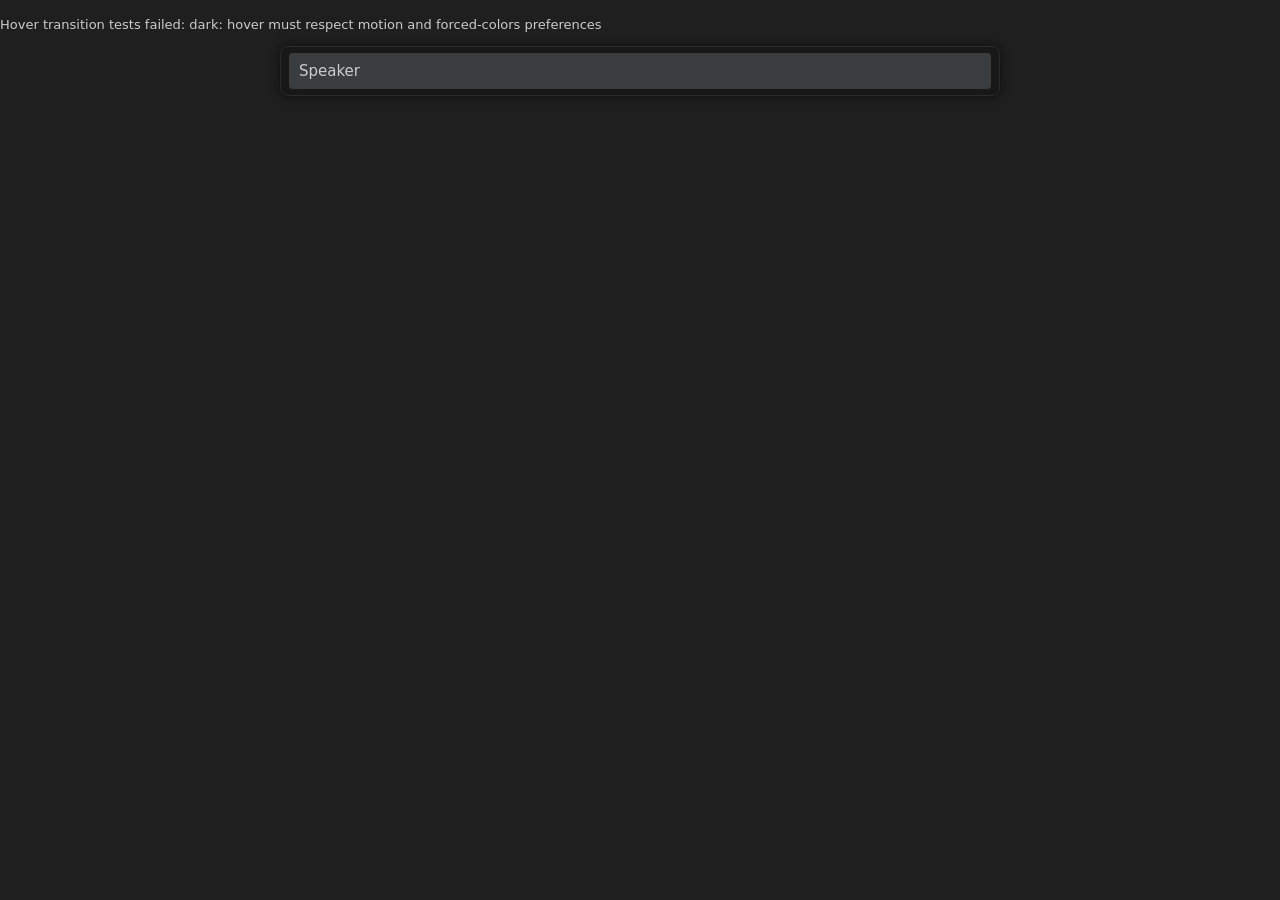
<file: client/test/hover.test.html>
<!doctype html>
<html lang="en">
<head>
	<meta charset="utf-8">
	<title>Hover transition tests</title>
	<link rel="stylesheet" href="../style.css">
</head>
<body>
	<output id="result">Running hover transition tests...</output>
	<main class="panel floating-surface">
		<div id="stage"><div id="row" class="list-row"><h4>Speaker</h4></div></div>
	</main>
	<script>
		window.hoverTests = (async function () {
			var row = document.getElementById('row');
			var motionEnabled = matchMedia('(prefers-reduced-motion: no-preference)').matches &&
				!matchMedia('(forced-colors: active)').matches;
			function frame() {
				return new Promise(function (resolve) { requestAnimationFrame(resolve); });
			}
			function transitions() {
				return row.getAnimations().filter(function (animation) {
					return animation instanceof CSSTransition && animation.transitionProperty === 'background-color';
				});
			}

			for (var theme of ['dark', 'light']) {
				document.documentElement.setAttribute('data-theme', theme);
				row.className = 'list-row';
				row.style.removeProperty('background-color');
				getComputedStyle(row).backgroundColor;
				await frame();
				row.style.backgroundColor = getComputedStyle(document.documentElement).getPropertyValue('--vscode-list-hoverBackground');
				await frame();
				await frame();
				var entering = transitions();
				if (entering.length !== (motionEnabled ? 1 : 0)) {
					throw new Error(theme + ': hover must respect motion and forced-colors preferences');
				}
				if (motionEnabled) {
					var animation = entering[0];
					var duration = animation.effect.getTiming().duration;
					if (typeof duration !== 'number' || duration <= 0) {
						throw new Error(theme + ': hover transition must have a positive duration');
					}
					animation.pause();
					animation.currentTime = 0;
					var start = getComputedStyle(row).backgroundColor;
					animation.currentTime = duration / 2;
					var middle = getComputedStyle(row).backgroundColor;
					animation.currentTime = duration;
					var end = getComputedStyle(row).backgroundColor;
					if (start === middle || middle === end) {
						throw new Error(theme + ': hover background must change smoothly');
					}
					animation.finish();
				}
				row.style.removeProperty('background-color');
				await frame();
				await frame();
				var leaving = transitions();
				if (leaving.length !== (motionEnabled ? 1 : 0)) {
					throw new Error(theme + ': hover must also transition when leaving');
				}
				row.className = 'list-row active over-time';
				await frame();
				if (transitions().length) {
					throw new Error(theme + ': active overtime rows must not retain hover transitions');
				}
			}
			return 2;
		})();

		window.hoverTests.then(function (count) {
			document.getElementById('result').textContent = count + ' hover transition themes passed.';
		}, function (error) {
			document.getElementById('result').textContent = 'Hover transition tests failed: ' + error.message;
			console.error(error);
		});
	</script>
</body>
</html>
</file>
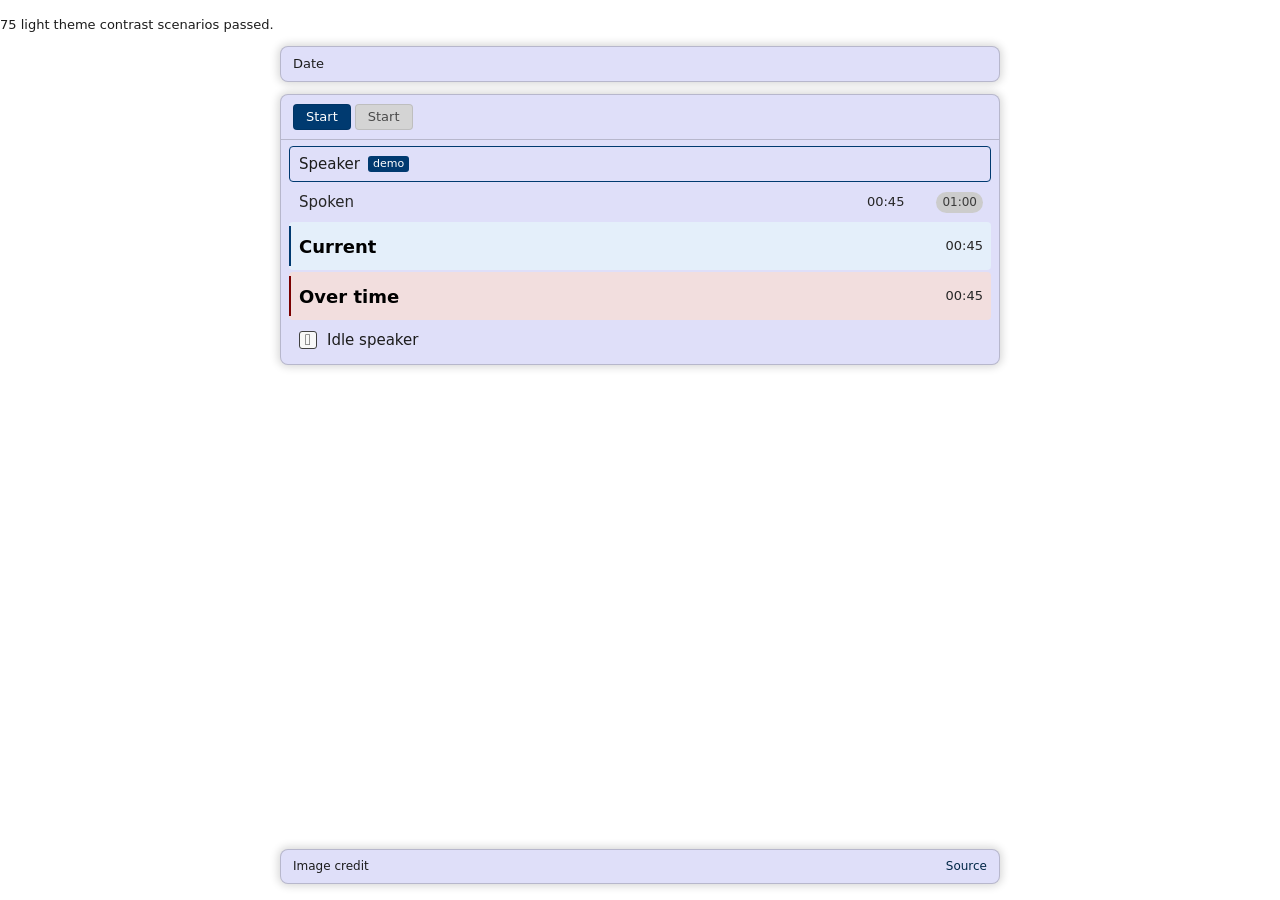
<file: client/test/light-contrast.test.html>
<!doctype html>
<html lang="en" data-theme="light">
<head>
	<meta charset="utf-8">
	<title>Light theme contrast tests</title>
	<link rel="stylesheet" href="../style.css">
</head>
<body>
	<output id="result">Running light theme contrast tests...</output>
	<header class="titlebar floating-surface">
		<div class="titlebar-left"><span class="titlebar-title">Date</span></div>
		<div class="titlebar-right">
			<button class="action-item" type="button" aria-label="Appearance"></button>
			<div class="settings-popover" hidden>
				<label class="setting-label">Transparency <output>60%</output></label>
				<div class="segmented-control">
					<label><input type="radio" checked><span>Light</span></label>
				</div>
			</div>
		</div>
	</header>
	<main class="panel floating-surface">
		<div class="toolbar">
			<button id="start" type="button" class="monaco-button">Start</button>
			<button id="disabled-start" type="button" class="monaco-button" disabled>Start</button>
			<button id="action" type="button" class="action-item" aria-label="Next"></button>
			<button id="stop" type="button" class="action-item stop" aria-label="Stop"></button>
		</div>
		<div id="stage">
			<div id="normal" class="list-row selectable">
				<h4><button type="button" class="speaker-name">Speaker</button><span class="demo-tag">demo</span></h4>
			</div>
			<div id="spoken" class="list-row spoken selectable">
				<h4><button type="button" class="speaker-name">Spoken</button></h4>
				<span class="stats">
					<span class="average">00:45</span>
					<span class="status-ok"></span><span class="status-warning"></span><span class="status-error"></span>
					<span class="badge">01:00</span>
				</span>
			</div>
			<div id="active" class="list-row active">
				<h4>Current</h4><span class="stats"><span class="average">00:45</span></span>
			</div>
			<div id="overtime" class="list-row active over-time" style="animation: none">
				<h4>Over time</h4><span class="stats"><span class="average">00:45</span></span>
			</div>
			<div class="list-row">
				<input class="monaco-checkbox" type="checkbox" checked aria-label="Demo">
				<h4>Idle speaker</h4>
			</div>
		</div>
	</main>
	<footer class="image-footer floating-surface">
		<span class="image-credit">Image credit</span><a href="#" class="image-source">Source</a>
	</footer>
	<script>
		window.lightContrastTests = Promise.resolve().then(function () {
			if (!document.querySelector('link').sheet) {
				throw new Error('Failed to load the application stylesheet');
			}

			var root = document.documentElement;
			var panel = document.querySelector('.panel');
			var sample = document.createElement('canvas');
			var sampleContext = sample.getContext('2d');
			sample.width = sample.height = 1;
			var backdrop = document.createElement('canvas');
			var filtered = document.createElement('canvas');
			backdrop.width = backdrop.height = filtered.width = filtered.height = 160;
			var backdropContext = backdrop.getContext('2d');
			var filteredContext = filtered.getContext('2d');
			var minima = {};
			var scenario;

			function pixel(context, x, y) {
				return Array.from(context.getImageData(x, y, 1, 1).data).slice(0, 3);
			}

			function composite(background, color) {
				sampleContext.clearRect(0, 0, 1, 1);
				sampleContext.fillStyle = 'rgb(' + background.join(',') + ')';
				sampleContext.fillRect(0, 0, 1, 1);
				sampleContext.fillStyle = color;
				sampleContext.fillRect(0, 0, 1, 1);
				return pixel(sampleContext, 0, 0);
			}

			function rgb(color) {
				return composite([0, 0, 0], color);
			}

			function blend(foreground, background, opacity) {
				return foreground.map(function (channel, i) {
					return Math.round(channel * opacity + background[i] * (1 - opacity));
				});
			}

			function luminance(color) {
				var channels = color.map(function (channel) {
					channel /= 255;
					return channel <= 0.04045 ? channel / 12.92 : Math.pow((channel + 0.055) / 1.055, 2.4);
				});
				return 0.2126 * channels[0] + 0.7152 * channels[1] + 0.0722 * channels[2];
			}

			function contrast(name, foreground, background, threshold) {
				var a = luminance(foreground);
				var b = luminance(background);
				var ratio = (Math.max(a, b) + 0.05) / (Math.min(a, b) + 0.05);
				if (!minima[name] || ratio < minima[name].ratio) {
					minima[name] = { ratio: ratio, threshold: threshold, scenario: scenario };
				}
			}

			function style(selector, pseudo) {
				var element = document.querySelector(selector);
				if (!element) {
					throw new Error('Missing contrast target: ' + selector);
				}
				return getComputedStyle(element, pseudo || null);
			}

			function surface(background) {
				var panelStyle = getComputedStyle(panel);
				backdropContext.fillStyle = background;
				backdropContext.fillRect(0, 0, 160, 160);
				filteredContext.clearRect(0, 0, 160, 160);
				filteredContext.filter = panelStyle.backdropFilter;
				filteredContext.drawImage(backdrop, 0, 0);
				filteredContext.filter = 'none';
				filteredContext.fillStyle = panelStyle.backgroundColor;
				filteredContext.fillRect(0, 0, 160, 160);
				return pixel(filteredContext, 80, 80);
			}

			function text(name, selector, background, threshold) {
				contrast(name, rgb(style(selector).color), background, threshold);
			}

			function buttonText(name, selector, background) {
				var button = style(selector);
				var opacity = Number(button.opacity);
				var buttonBackground = composite(background, button.backgroundColor);
				contrast(name, blend(rgb(button.color), background, opacity),
					blend(buttonBackground, background, opacity), 4.5);
			}

			document.querySelector('#normal .speaker-name').focus();
			if (style('#normal').outlineStyle === 'none') {
				throw new Error('Focused rows must have an outline');
			}

			var backgrounds = ['#000000', '#ff0000', '#00ff00', '#0000ff', '#ffffff'];
			var tints = [null, '#000000', '#ff0000', '#00ff00', '#0000ff'];
			var opacities = [0.4, 0.75, 1];
			var forcedColors = matchMedia('(forced-colors: active)').matches;
			if (forcedColors && style('#start').outlineStyle === 'none') {
				throw new Error('The start button must have a visible forced-colors outline');
			}
			opacities.forEach(function (opacity) {
				root.style.setProperty('--panel-opacity', String(opacity));
				tints.forEach(function (tint) {
					if (tint) {
						root.setAttribute('data-tint', 'on');
						root.style.setProperty('--ui-tint-color', tint);
					} else {
						root.removeAttribute('data-tint');
					}
					backgrounds.forEach(function (background) {
						scenario = { opacity: opacity, tint: tint, backdrop: background };
						var glass = surface(background);
						var active = composite(glass, style('#active').backgroundColor);
						var overtime = composite(glass, style('#overtime').backgroundColor);
						var badge = composite(glass, style('.badge').backgroundColor);
						var demo = composite(glass, style('.demo-tag').backgroundColor);
						var start = composite(glass, style('#start').backgroundColor);
						var checkbox = composite(glass, style('.monaco-checkbox').backgroundColor);
						var popover = composite(glass, style('.settings-popover').backgroundColor);
						var segment = composite(popover, style('.segmented-control input:checked + span').backgroundColor);

						text('Date', '.titlebar-title', glass, 4.5);
						text('Speaker name', '#normal .speaker-name', glass, 4.5);
						text('Spoken name', '#spoken .speaker-name', glass, 4.5);
						text('Average time', '#spoken .average', glass, 4.5);
						text('Image credit', '.image-credit', glass, 4.5);
						text('Image source', '.image-source', glass, 4.5);
						text('Toolbar icon', '#action', glass, 3);
						text('Stop icon', '#stop', glass, 3);
						text('On-time icon', '.status-ok', glass, 3);
						text('Warning icon', '.status-warning', glass, 3);
						text('Over-time icon', '.status-error', glass, 3);
						contrast('Focus outline', rgb(style('#normal').outlineColor), glass, 3);
						var startBoundary = forcedColors ? rgb(style('#start').outlineColor) : start;
						contrast('Start button boundary', startBoundary, glass, 3);
						buttonText('Start button text', '#start', glass);
						buttonText('Disabled start text', '#disabled-start', glass);
						text('Demo tag', '.demo-tag', demo, 4.5);
						text('Time badge', '.badge', badge, 4.5);
						text('Current speaker', '#active h4', active, 4.5);
						text('Current average', '#active .average', active, 4.5);
						text('Over-time speaker', '#overtime h4', overtime, 4.5);
						text('Over-time average', '#overtime .average', overtime, 4.5);
						contrast('Current indicator', rgb(style('#active', '::before').backgroundColor), active, 3);
						contrast('Over-time indicator', rgb(style('#overtime', '::before').backgroundColor), overtime, 3);
						contrast('Checkbox border', rgb(style('.monaco-checkbox').borderColor), checkbox, 3);
						text('Settings label', '.setting-label', popover, 4.5);
						text('Settings value', '.setting-label output', popover, 4.5);
						text('Selected theme', '.segmented-control input:checked + span', segment, 4.5);

						if (!forcedColors) {
							var thumb = composite(glass, style('#stage', '::-webkit-scrollbar-thumb').backgroundColor);
							contrast('Scrollbar thumb', thumb, glass, 3);
						}
					});
				});
			});

			var failures = Object.keys(minima).filter(function (name) {
				return minima[name].ratio < minima[name].threshold;
			}).map(function (name) {
				var result = minima[name];
				return name + ': ' + result.ratio.toFixed(2) + ':1 (minimum ' + result.threshold + ':1, ' +
					JSON.stringify(result.scenario) + ')';
			});
			if (failures.length) {
				throw new Error(failures.join('; '));
			}
			return {
				scenarios: opacities.length * tints.length * backgrounds.length,
				minima: minima
			};
		});

		window.lightContrastTests.then(function (results) {
			document.getElementById('result').textContent = results.scenarios + ' light theme contrast scenarios passed.';
		}, function (error) {
			document.getElementById('result').textContent = 'Light theme contrast tests failed: ' + error.message;
			console.error(error);
		});
	</script>
</body>
</html>
</file>
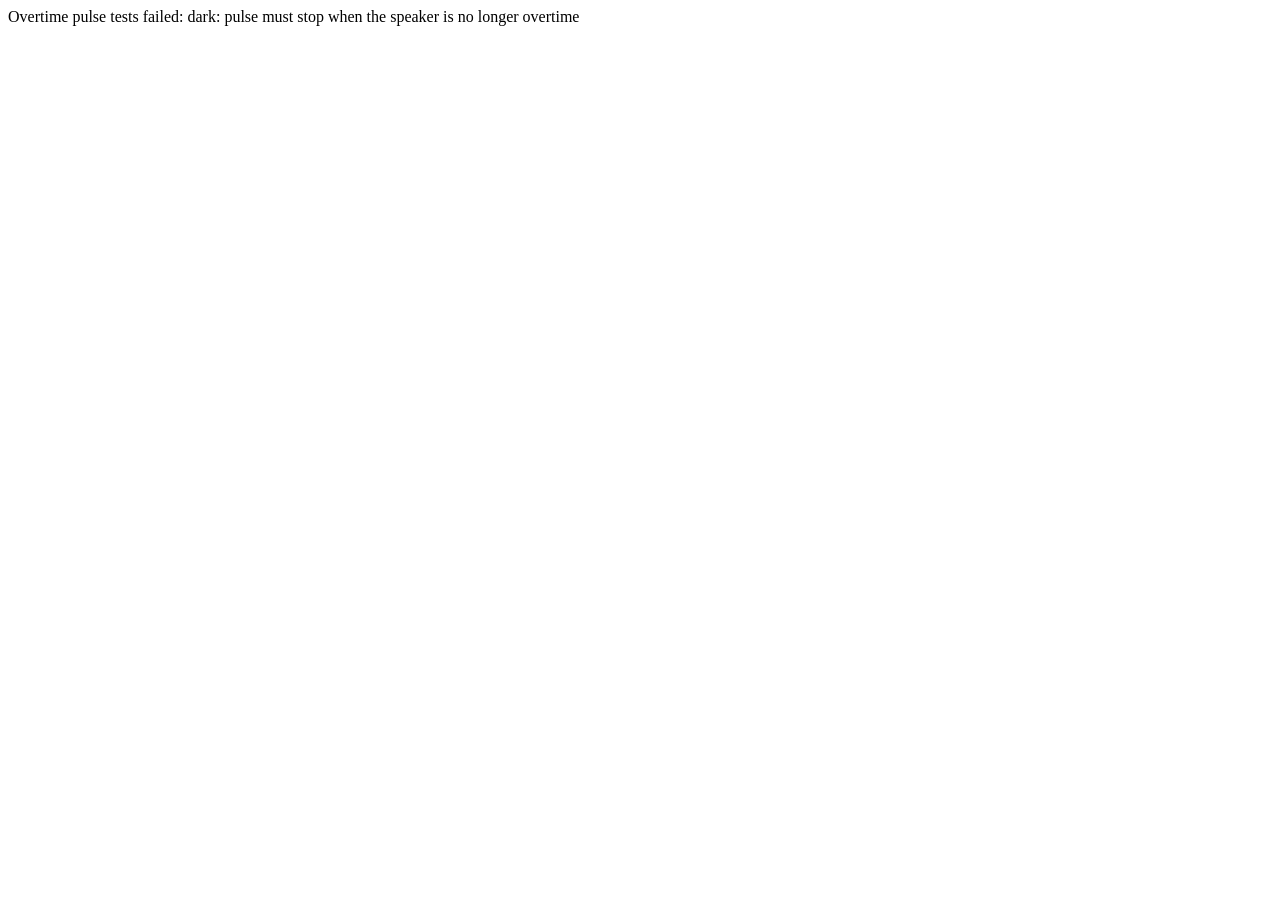
<file: client/test/overtime.test.html>
<!doctype html>
<html lang="en">
<head>
	<meta charset="utf-8">
	<title>Overtime pulse tests</title>
</head>
<body>
	<output id="result">Running overtime pulse tests...</output>
	<script>
		var fixture = document.createElement('iframe');
		fixture.style.cssText = 'position: fixed; left: -10000px; width: 720px; height: 200px; border: 0';
		fixture.srcdoc = '<!doctype html><link rel="stylesheet" href="../style.css">' +
			'<main class="panel floating-surface"><div id="stage"><div id="speaker" class="list-row">' +
			'<h4>Speaker</h4><span class="stats"><span class="badge">03:01</span></span>' +
			'</div></div></main>';

		window.overtimeTests = new Promise(function (resolve, reject) {
			fixture.onload = function () {
				try {
					var doc = fixture.contentDocument;
					var win = fixture.contentWindow;
					if (!doc.querySelector('link').sheet) {
						throw new Error('Failed to load the application stylesheet');
					}

					var row = doc.getElementById('speaker');
					var forcedColors = win.matchMedia('(forced-colors: active)').matches;
					var motionEnabled = win.matchMedia('(prefers-reduced-motion: no-preference)').matches && !forcedColors;
					function pulses() {
						return row.getAnimations().filter(function (animation) {
							return animation instanceof win.CSSAnimation && animation.animationName === 'overtime-pulse';
						});
					}
					var themes = ['dark', 'light'];
					themes.forEach(function (theme) {
						doc.documentElement.setAttribute('data-theme', theme);
						row.className = 'list-row over-time';
						if (pulses().length) {
							throw new Error(theme + ': inactive speakers must not pulse');
						}
						row.className = 'list-row active';
						if (pulses().length) {
							throw new Error(theme + ': on-time speakers must not pulse');
						}
						var activeBackground = win.getComputedStyle(row).backgroundColor;
						row.className = 'list-row active over-time';
						var animations = pulses();
						if (animations.length !== (motionEnabled ? 1 : 0)) {
							throw new Error(theme + ': pulse must respect reduced motion and forced colors');
						}

						if (motionEnabled) {
							var animation = animations[0];
							var timing = animation.effect.getTiming();
							if (timing.iterations !== Infinity || typeof timing.duration !== 'number' || timing.duration <= 0) {
								throw new Error(theme + ': pulse must repeat continuously');
							}
							animation.pause();
							animation.currentTime = 0;
							var background = win.getComputedStyle(row).backgroundColor;
							var foreground = win.getComputedStyle(row).color;
							var indicator = win.getComputedStyle(row, '::before').backgroundColor;
							var bounds = JSON.stringify(row.getBoundingClientRect().toJSON());
							animation.currentTime = timing.duration / 2;
							if (win.getComputedStyle(row).backgroundColor === background) {
								throw new Error(theme + ': background must visibly pulse');
							}
							if (win.getComputedStyle(row).color !== foreground ||
								win.getComputedStyle(row, '::before').backgroundColor !== indicator ||
								JSON.stringify(row.getBoundingClientRect().toJSON()) !== bounds) {
								throw new Error(theme + ': pulse must keep text, indicator, and layout steady');
							}
							animation.currentTime = timing.duration;
							if (win.getComputedStyle(row).backgroundColor !== background) {
								throw new Error(theme + ': pulse must return smoothly to its starting color');
							}
						} else if (!forcedColors && win.getComputedStyle(row).backgroundColor === activeBackground) {
							throw new Error(theme + ': overtime must retain a static warning highlight');
						}

						row.className = 'list-row active';
						if (pulses().length || win.getComputedStyle(row).backgroundColor !== activeBackground) {
							throw new Error(theme + ': pulse must stop when the speaker is no longer overtime');
						}
					});
					resolve(themes.length);
				} catch (error) {
					reject(error);
				} finally {
					fixture.remove();
				}
			};
			fixture.onerror = function () {
				fixture.remove();
				reject(new Error('Failed to load the overtime fixture'));
			};
			document.body.appendChild(fixture);
		});

		window.overtimeTests.then(function (count) {
			document.getElementById('result').textContent = count + ' overtime pulse tests passed.';
		}, function (error) {
			document.getElementById('result').textContent = 'Overtime pulse tests failed: ' + error.message;
			console.error(error);
		});
	</script>
</body>
</html>
</file>
<file: client/style.css>
/* THEME TOKENS (VS Code Dark Modern / Light Modern)
-------------------------------------------------- */

:root {
	color-scheme: dark;
	--panel-opacity: 0.75;
	--ui-tint-color: #808080;
	--ui-tint-strength: 0%;
	--vscode-font-family: -apple-system, BlinkMacSystemFont, "Segoe WPC", "Segoe UI", system-ui, "Ubuntu", "Droid Sans", sans-serif;
	--vscode-foreground: #cccccc;
	--vscode-descriptionForeground: #9d9d9d;
	--vscode-focusBorder: #0078d4;
	--vscode-textLink-foreground: #4daafc;
	--vscode-titleBar-activeBackground: #181818;
	--vscode-titleBar-activeForeground: #cccccc;
	--vscode-titleBar-border: #2b2b2b;
	--vscode-editor-background: #1f1f1f;
	--vscode-sideBar-background: #181818;
	--ui-tint-strength-on: 14%;
	--panel-backdrop-filter: blur(16px) saturate(1.2) brightness(0.65);
	--vscode-panel-border: #2b2b2b;
	--vscode-widget-shadow: rgba(0, 0, 0, 0.36);
	--vscode-button-background: #0078d4;
	--vscode-button-hoverBackground: #026ec1;
	--vscode-button-foreground: #ffffff;
	--vscode-button-border: rgba(255, 255, 255, 0.07);
	--vscode-toolbar-hoverBackground: rgba(90, 93, 94, 0.31);
	--vscode-list-hoverBackground: #3a3d3f;
	--vscode-list-activeSelectionBackground: #04395e;
	--vscode-list-activeSelectionForeground: #ffffff;
	--vscode-checkbox-background: #313131;
	--vscode-checkbox-border: #3c3c3c;
	--vscode-checkbox-foreground: #cccccc;
	--vscode-badge-background: #616161;
	--vscode-badge-foreground: #f8f8f8;
	--vscode-charts-green: #89d185;
	--vscode-charts-yellow: #cca700;
	--vscode-charts-red: #f14c4c;
	--vscode-inputValidation-errorBackground: #5a1d1d;
	--vscode-scrollbarSlider-background: rgba(121, 121, 121, 0.4);
	--vscode-scrollbarSlider-hoverBackground: rgba(100, 100, 100, 0.7);
}

:root[data-theme="light"] {
	color-scheme: light;
	--vscode-foreground: #1c1c1c;
	--vscode-descriptionForeground: #262626;
	--vscode-focusBorder: #003a70;
	--vscode-textLink-foreground: #002747;
	--vscode-titleBar-activeBackground: #f8f8f8;
	--vscode-titleBar-activeForeground: #1e1e1e;
	--vscode-titleBar-border: #e5e5e5;
	--vscode-editor-background: #ffffff;
	--vscode-sideBar-background: #f8f8f8;
	--ui-tint-strength-on: 10%;
	--panel-backdrop-filter: blur(16px) saturate(1.2) contrast(0.5) brightness(1.5);
	--vscode-panel-border: rgba(0, 0, 0, 0.18);
	--vscode-widget-shadow: rgba(0, 0, 0, 0.16);
	--vscode-button-background: #003a70;
	--vscode-button-hoverBackground: #004078;
	--vscode-button-foreground: #ffffff;
	--vscode-button-border: rgba(0, 0, 0, 0.1);
	--vscode-disabledForeground: #4a4a4a;
	--ui-disabled-button-background: #d4d4d4;
	--vscode-toolbar-hoverBackground: rgba(184, 184, 184, 0.31);
	--vscode-list-hoverBackground: #f2f2f2;
	--vscode-list-activeSelectionBackground: #e4effa;
	--vscode-list-activeSelectionForeground: #000000;
	--vscode-checkbox-background: #f8f8f8;
	--vscode-checkbox-border: #404040;
	--vscode-checkbox-foreground: #3b3b3b;
	--vscode-badge-background: #cccccc;
	--vscode-badge-foreground: #3b3b3b;
	--vscode-charts-green: #1a4718;
	--vscode-charts-yellow: #563600;
	--vscode-charts-red: #7b0000;
	--vscode-inputValidation-errorBackground: #f2dede;
	--vscode-scrollbarSlider-background: rgba(0, 0, 0, 0.65);
	--vscode-scrollbarSlider-hoverBackground: rgba(0, 0, 0, 0.75);
}

/* Mixed in CSS so the tint follows the active theme. */
:root {
	--ui-tinted-surface: color-mix(in srgb, var(--ui-tint-color) var(--ui-tint-strength), var(--vscode-sideBar-background));
	--ui-tinted-titlebar: color-mix(in srgb, var(--ui-tint-color) var(--ui-tint-strength), var(--vscode-titleBar-activeBackground));
}

:root[data-tint="on"] {
	--ui-tint-strength: var(--ui-tint-strength-on);
}

/* GLOBAL STYLES
-------------------------------------------------- */

*,
*::before,
*::after {
	box-sizing: border-box;
}

html,
body {
	width: 100%;
	height: 100%;
	margin: 0;
}

body {
	display: flex;
	flex-direction: column;
	gap: 12px;
	padding: 16px 0;
	font-family: var(--vscode-font-family);
	font-size: 13px;
	line-height: 1.4;
	color: var(--vscode-foreground);
	background-color: var(--vscode-editor-background);
	background-repeat: no-repeat;
	background-size: cover;
	background-position-x: 50%;
}

body.alerting {
	background: var(--vscode-charts-red) !important;
}

a {
	color: var(--vscode-textLink-foreground);
	text-decoration: none;
}

a:hover {
	text-decoration: underline;
}

:focus {
	outline: none;
}

:focus-visible {
	outline: 1px solid var(--vscode-focusBorder);
	outline-offset: -1px;
}

.codicon[class*='codicon-'] {
	font-size: 16px;
}

/* FLOATING SURFACES
-------------------------------------------------- */

.floating-surface {
	width: calc(100% - 32px);
	max-width: 720px;
	margin: 0 auto;
	background-color: var(--ui-tinted-surface);
	border: 1px solid var(--vscode-panel-border);
	border-radius: 8px;
	box-shadow: 0 0 8px 2px var(--vscode-widget-shadow);
}

@supports ((backdrop-filter: blur(12px)) or (-webkit-backdrop-filter: blur(12px))) {
	.floating-surface {
		background-color: color-mix(in srgb, var(--ui-tinted-surface) calc(var(--panel-opacity) * 100%), transparent);
		-webkit-backdrop-filter: var(--panel-backdrop-filter);
		backdrop-filter: var(--panel-backdrop-filter);
	}
}

/* TITLE BAR
-------------------------------------------------- */

.titlebar {
	flex: none;
	position: relative;
	z-index: 1;
	display: grid;
	grid-template-columns: minmax(0, 1fr) auto;
	align-items: center;
	gap: 8px;
	min-height: 36px;
	padding: 0 8px 0 12px;
	color: var(--vscode-titleBar-activeForeground);
}

.titlebar-left {
	display: flex;
	align-items: center;
	gap: 6px;
	min-width: 0;
}

.titlebar-title {
	overflow: hidden;
	white-space: nowrap;
	text-overflow: ellipsis;
}

.titlebar-title sup {
	font-size: 9px;
}

.titlebar-right {
	position: relative;
	display: flex;
	align-items: center;
	justify-content: flex-end;
	gap: 2px;
}

/* PANEL & TOOLBAR
-------------------------------------------------- */

.panel {
	flex: 0 1 auto;
	display: flex;
	flex-direction: column;
	min-height: 0;
	overflow: hidden;
}

.toolbar {
	flex: none;
	display: flex;
	align-items: center;
	gap: 4px;
	padding: 8px 12px;
	border-bottom: 1px solid var(--vscode-panel-border);
}

.toolbar-controls {
	display: flex;
	flex: 1;
	flex-wrap: wrap;
	align-items: center;
	gap: 8px;
	min-width: 0;
}

.blobby {
	flex: none;
	width: 28px;
	height: 28px;
	margin-right: calc(4px + var(--stage-scrollbar-width, 0px));
}

/* The sleeping pose is wider, so let it extend beyond the fixed slot. */
.blobby img {
	display: block;
	width: auto;
	height: 100%;
	image-rendering: pixelated;
}

.toolbar .actions {
	display: flex;
	flex-wrap: wrap;
	align-items: center;
	gap: 2px;
}

.monaco-button {
	display: inline-flex;
	align-items: center;
	justify-content: center;
	gap: 4px;
	height: 26px;
	padding: 4px 12px;
	font: inherit;
	color: var(--vscode-button-foreground);
	background-color: var(--vscode-button-background);
	border: 1px solid var(--vscode-button-border);
	border-radius: 4px;
	cursor: pointer;
}

.monaco-button:hover {
	background-color: var(--vscode-button-hoverBackground);
}

.monaco-button:focus-visible {
	outline-offset: 2px;
}

.action-item {
	display: inline-flex;
	align-items: center;
	justify-content: center;
	width: 28px;
	height: 28px;
	padding: 0;
	color: inherit;
	background: none;
	border: 1px solid transparent;
	border-radius: 5px;
	cursor: pointer;
}

.action-item:hover {
	text-decoration: none;
	background-color: var(--vscode-toolbar-hoverBackground);
}

.action-item.stop:not(:disabled) {
	color: var(--vscode-charts-red);
}

.action-item.stop .codicon-debug-stop {
	transform: translateY(1px);
}

.monaco-button:disabled,
.action-item:disabled {
	opacity: 0.4;
	cursor: default;
	background-color: transparent;
}

.monaco-button:disabled {
	background-color: var(--vscode-button-background);
}

:root[data-theme="light"] .monaco-button:disabled {
	opacity: 1;
	color: var(--vscode-disabledForeground);
	background-color: var(--ui-disabled-button-background);
}

/* SPEAKER LIST
-------------------------------------------------- */

#stage {
	flex: 1;
	min-height: 0;
	padding: 4px 8px;
	overflow-y: auto;
}

#stage::-webkit-scrollbar {
	width: 10px;
}

#stage::-webkit-scrollbar-thumb {
	background-color: var(--vscode-scrollbarSlider-background);
}

#stage::-webkit-scrollbar-thumb:hover {
	background-color: var(--vscode-scrollbarSlider-hoverBackground);
}

.list-row {
	position: relative;
	display: flex;
	align-items: center;
	gap: 10px;
	min-height: 36px;
	margin: 2px 0;
	padding: 4px 8px 4px 10px;
	border-radius: 4px;
}

.list-row.selectable {
	cursor: pointer;
}

.list-row.selectable:focus-within {
	outline: 1px solid var(--vscode-focusBorder);
	outline-offset: -1px;
}

.list-row:not(.active):hover {
	color: var(--vscode-foreground);
	background-color: var(--vscode-list-hoverBackground);
}

.list-row.active {
	min-height: 48px;
	color: var(--vscode-list-activeSelectionForeground);
	background-color: var(--vscode-list-activeSelectionBackground);
	transition: none;
}

.list-row.active,
.list-row.spoken {
	flex-wrap: wrap;
}

.list-row.active::before {
	content: "";
	position: absolute;
	top: 4px;
	bottom: 4px;
	left: 0;
	width: 2px;
	background-color: var(--vscode-focusBorder);
}

.list-row.active.over-time {
	background-color: var(--vscode-inputValidation-errorBackground);
}

.list-row.active.over-time::before {
	background-color: var(--vscode-charts-red);
}

@keyframes overtime-pulse {
	0%, 100% {
		background-color: var(--vscode-inputValidation-errorBackground);
	}
	50% {
		background-color: color-mix(in srgb, var(--vscode-inputValidation-errorBackground), var(--vscode-editor-background));
	}
}

@media (prefers-reduced-motion: no-preference) and (forced-colors: none) {
	.list-row:not(.active) {
		transition: background-color 150ms ease-out;
	}

	.list-row.active.over-time {
		animation: overtime-pulse 2s ease-in-out infinite;
	}
}

.list-row.spoken {
	color: var(--vscode-descriptionForeground);
}

.list-row h4 {
	display: flex;
	flex: 1;
	align-items: center;
	gap: 8px;
	min-width: 0;
	margin: 0;
	font-size: 15px;
	font-weight: normal;
	white-space: nowrap;
}

.list-row.active h4,
.list-row.spoken h4 {
	flex-basis: 110px;
}

.list-row.active h4 {
	font-size: 18px;
	font-weight: 600;
}

.speaker-label,
.speaker-name {
	min-width: 0;
	overflow: hidden;
	white-space: nowrap;
	text-overflow: ellipsis;
}

.speaker-name {
	padding: 0;
	color: inherit;
	background: none;
	border: 0;
	font: inherit;
	text-align: left;
	cursor: pointer;
}

.speaker-name:hover {
	text-decoration: underline;
}

.speaker-name:focus-visible {
	outline: none;
}

.list-row h4 > .codicon {
	display: inline-flex;
	flex: none;
	justify-content: center;
	width: 20px;
}

.list-row.active h4 > .codicon {
	width: 24px;
}

.list-row .checkbox-placeholder {
	flex: none;
	width: 18px;
}

.avatar {
	flex: none;
	width: 20px;
	height: 20px;
	border-radius: 50%;
	outline: 1px solid var(--vscode-panel-border);
}

.list-row.active .avatar {
	width: 24px;
	height: 24px;
}

.demo-tag {
	flex: none;
	padding: 1px 5px;
	font-size: 11px;
	font-weight: normal;
	line-height: 14px;
	color: var(--vscode-button-foreground);
	background-color: var(--vscode-button-background);
	border-radius: 3px;
}

.stats {
	display: flex;
	flex: 0 1 auto;
	flex-wrap: wrap;
	align-items: center;
	justify-content: flex-end;
	gap: 8px;
	min-width: 0;
	margin-left: auto;
	font-variant-numeric: tabular-nums;
}

.stats .average {
	display: inline-flex;
	align-items: center;
	gap: 4px;
	color: var(--vscode-descriptionForeground);
}

.list-row:not(.active):hover .average {
	color: inherit;
}

.stats .status {
	display: inline-flex;
	align-items: center;
	gap: 4px;
}

.badge {
	padding: 2px 6px;
	font-size: 12px;
	color: var(--vscode-badge-foreground);
	background-color: var(--vscode-badge-background);
	border-radius: 11px;
}

.list-row.active .badge {
	font-size: 14px;
}

.status-ok {
	color: var(--vscode-charts-green);
}

.status-warning {
	color: var(--vscode-charts-yellow);
}

.status-error {
	color: var(--vscode-charts-red);
}

/* CHECKBOX
-------------------------------------------------- */

.monaco-checkbox {
	flex: none;
	position: relative;
	width: 18px;
	height: 18px;
	margin: 0;
	appearance: none;
	-webkit-appearance: none;
	background-color: var(--vscode-checkbox-background);
	border: 1px solid var(--vscode-checkbox-border);
	border-radius: 3px;
	cursor: pointer;
}

.monaco-checkbox:checked::before {
	content: '\eab2';
	position: absolute;
	inset: 0;
	font: normal normal normal 16px/16px codicon;
	text-align: center;
	color: var(--vscode-checkbox-foreground);
}

.monaco-checkbox:focus-visible {
	outline-offset: 1px;
}

/* APPEARANCE POPOVER
-------------------------------------------------- */

.settings-popover {
	position: absolute;
	top: calc(100% + 4px);
	right: 0;
	z-index: 10;
	display: flex;
	flex-direction: column;
	gap: 12px;
	width: 260px;
	max-width: calc(100vw - 48px);
	padding: 12px;
	color: var(--vscode-foreground);
	background-color: var(--ui-tinted-surface);
	border: 1px solid var(--vscode-panel-border);
	border-radius: 8px;
	box-shadow: 0 0 8px 2px var(--vscode-widget-shadow);
}

.settings-popover[hidden] {
	display: none;
}

.setting {
	display: flex;
	flex-direction: column;
	gap: 6px;
	min-width: 0;
	margin: 0;
	padding: 0;
	border: 0;
}

.setting-label {
	display: flex;
	justify-content: space-between;
	padding: 0;
	font-weight: 600;
}

.setting-label output {
	font-weight: normal;
	font-variant-numeric: tabular-nums;
	color: var(--vscode-descriptionForeground);
}

.segmented-control {
	display: flex;
	padding: 2px;
	background-color: var(--vscode-checkbox-background);
	border: 1px solid var(--vscode-checkbox-border);
	border-radius: 4px;
}

.segmented-control label {
	flex: 1;
	position: relative;
	min-width: 0;
}

.segmented-control input {
	position: absolute;
	inset: 0;
	margin: 0;
	opacity: 0;
	cursor: pointer;
}

.segmented-control span {
	display: block;
	padding: 2px 6px;
	overflow: hidden;
	white-space: nowrap;
	text-overflow: ellipsis;
	text-align: center;
	border: 1px solid transparent;
	border-radius: 3px;
}

.segmented-control input:hover + span {
	background-color: var(--vscode-toolbar-hoverBackground);
}

.segmented-control input:checked + span {
	color: var(--vscode-button-foreground);
	background-color: var(--vscode-button-background);
}

.segmented-control input:focus-visible + span {
	outline: 1px solid var(--vscode-focusBorder);
	outline-offset: 1px;
}

.monaco-slider {
	width: 100%;
	margin: 0;
	accent-color: var(--vscode-button-background);
	cursor: pointer;
}

.setting-checkbox {
	flex-direction: row;
	align-items: center;
	gap: 8px;
	cursor: pointer;
}

/* IMAGE CREDIT
-------------------------------------------------- */

.image-footer {
	flex: none;
	display: flex;
	flex-wrap: wrap;
	align-items: center;
	gap: 8px;
	margin-top: auto;
	padding: 8px 12px;
	font-size: 12px;
}

.image-footer[hidden] {
	display: none;
}

.image-credit {
	flex: 1 1 240px;
	min-width: 0;
	overflow-wrap: anywhere;
}

.image-source {
	position: relative;
	display: inline-flex;
	flex: none;
	align-items: center;
	gap: 4px;
}

.image-source:hover {
	text-decoration: none;
}

.image-source:hover::after {
	content: "";
	position: absolute;
	right: 0;
	bottom: -1px;
	left: 0;
	border-bottom: 1px solid currentColor;
	pointer-events: none;
}

@media (prefers-reduced-transparency: reduce), (prefers-contrast: more), (forced-colors: active) {
	.floating-surface {
		background-color: var(--ui-tinted-surface);
		-webkit-backdrop-filter: none;
		backdrop-filter: none;
		box-shadow: none;
	}
}

@media (forced-colors: active) {
	.segmented-control input:checked + span {
		forced-color-adjust: none;
		color: HighlightText;
		background-color: Highlight;
	}

	.list-row.active::before,
	.list-row.active.over-time::before {
		background-color: Highlight;
	}

	.list-row.active,
	.monaco-button {
		outline: 1px solid Highlight;
	}
}
</file>
